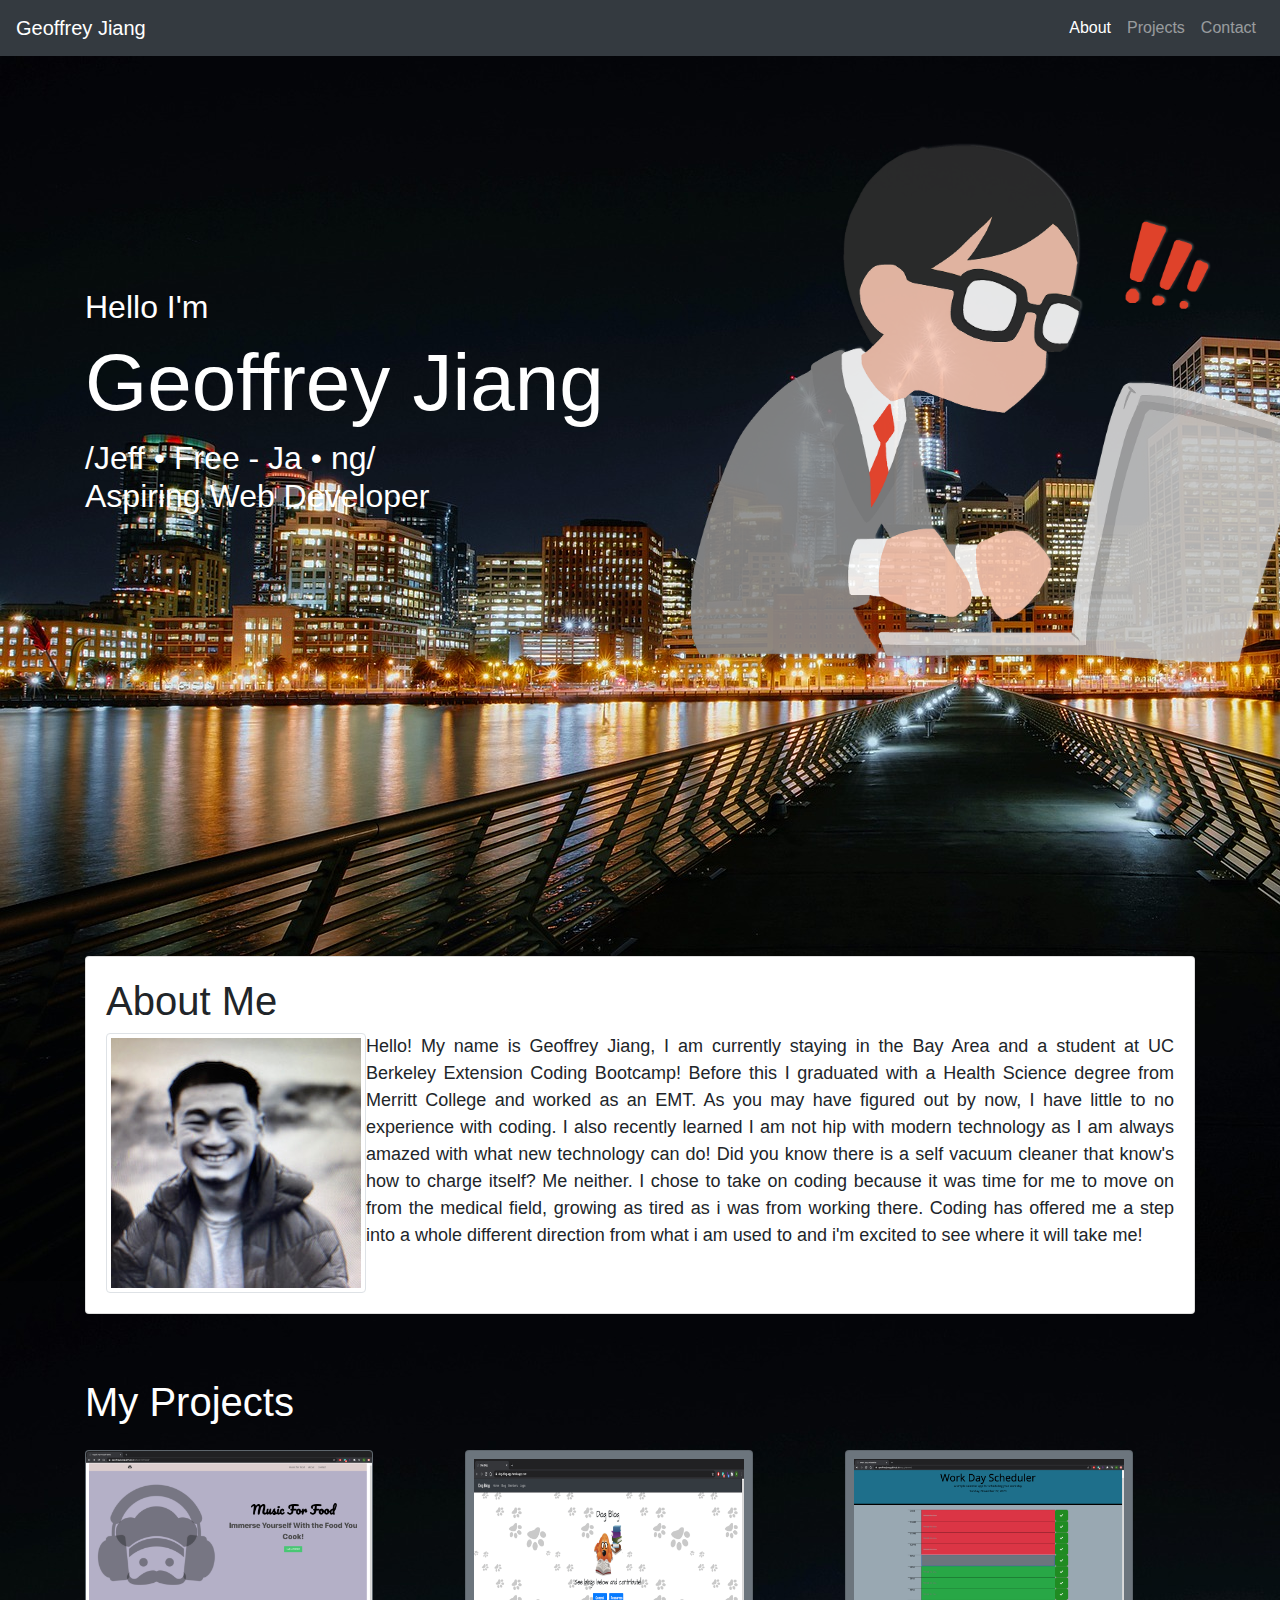
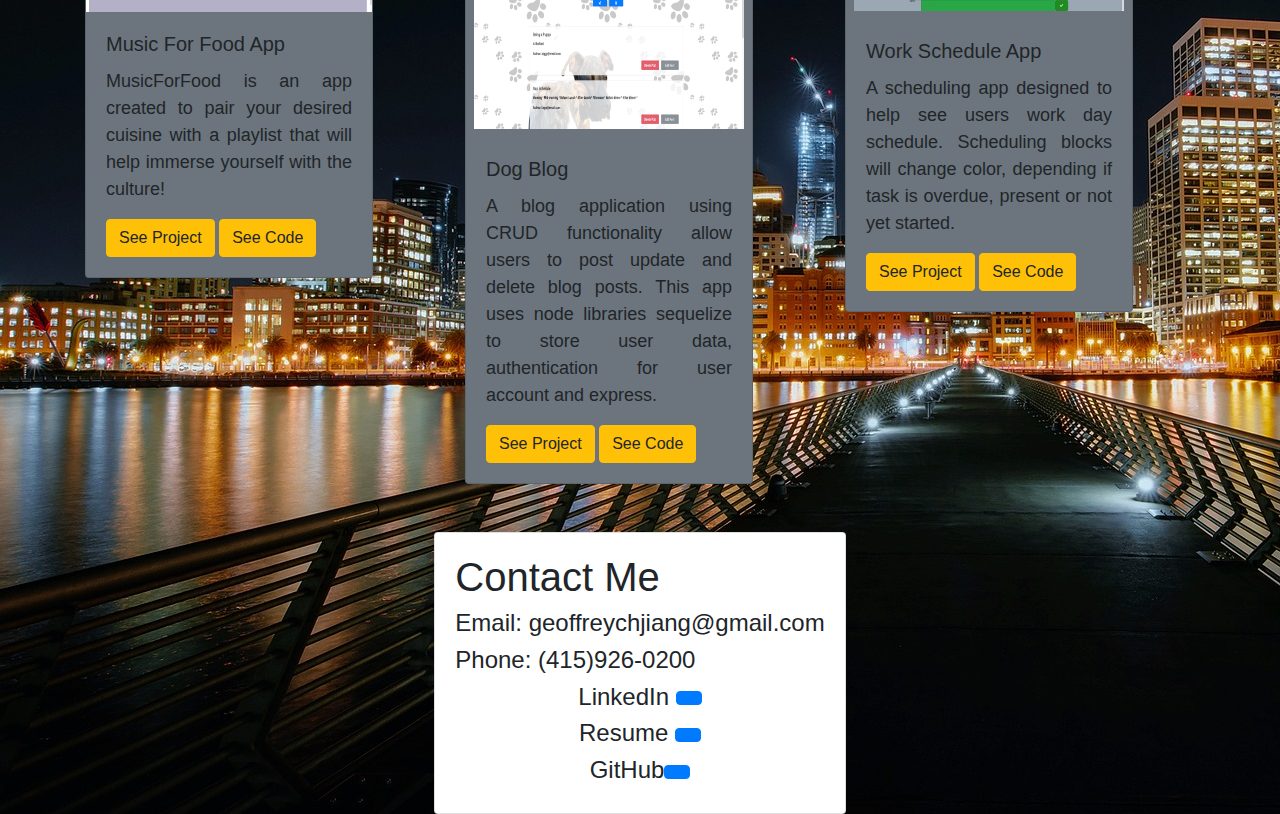
<file: index.html>
<!DOCTYPE html>
<html lang="en">
<head>
  <meta charset="UTF-8">
  <meta name="viewport" content="width=device-width, initial-scale=1.0">
  <link rel="stylesheet" href="https://stackpath.bootstrapcdn.com/bootstrap/4.5.2/css/bootstrap.min.css" integrity="sha384-JcKb8q3iqJ61gNV9KGb8thSsNjpSL0n8PARn9HuZOnIxN0hoP+VmmDGMN5t9UJ0Z" crossorigin="anonymous">
  <link rel="stylesheet" href="https://pro.fontawesome.com/releases/v5.10.0/css/all.css" integrity="sha384-AYmEC3Yw5cVb3ZcuHtOA93w35dYTsvhLPVnYs9eStHfGJvOvKxVfELGroGkvsg+p" crossorigin="anonymous"/>

  <link rel="stylesheet" href="assets/css/styles.css"/>
  <title>Geoffrey's Portolio</title>
</head>
<body>
  <nav class="navbar navbar-expand-lg navbar-dark bg-dark">
    <button class="navbar-toggler" type="button" data-toggle="collapse" data-target="#navbarToggler" aria-controls="navbarToggler" aria-expanded="false" aria-label="Toggle navigation">
      <span class="navbar-toggler-icon"></span>
    </button>
    <a class="navbar-brand" href="#">Geoffrey Jiang</a>
  
    <div class="collapse navbar-collapse" id="navbarToggler">
      <ul class="navbar-nav ml-auto text-right">
        <li class="nav-item active">
          <a class="nav-link" href="#about"> About</a>
        </li>
        <li class="nav-item">
          <a class="nav-link" href="#project">Projects</a>
        </li>
        <li class="nav-item">
          <a class="nav-link" href="#contact">Contact</a>
        </li>
      </ul>

    </div>
  </nav>

  <div class="container home-container">
    <div class="row home-row">
      <div class="col-md-6">
        <h2 class="text-white">Hello I'm</h2>
        <h1 class="text-white main-heading">Geoffrey Jiang</h1>
        <h2 class="text-white">/Jeff • Free - Ja • ng/ <br>Aspiring Web Developer</h2>
      </div>
      <div class="col-md-6">
        <img src="./assets/images/geosurprised_edit2.png" alt="cartoon boy">
      </div>
    </div>
  </div>  
  
  <div class="container d-flex justify-content-center">
    <div class="row">
        <div id="about" class="col-md-12">
            <div class="card">
                <div class="card-body">
                    <h1 class="title"> About Me</h1>
                    <img src="assets/images/me.jpeg" alt="Me" class="img-thumbnail">
                    <p> Hello! My name is Geoffrey Jiang, I am currently staying in the Bay Area and a student at UC Berkeley Extension Coding Bootcamp! Before this I graduated with a Health Science degree from Merritt College and worked as an EMT. As you may have figured out by now, I have little to no experience with coding. I also recently learned I am not hip with modern technology as I am always amazed with what new technology can do! Did you know there is a self vacuum cleaner that know's how to charge itself? Me neither. I chose to take on coding because it was time for me to move on from the medical field, growing as tired as i was from working there. Coding has offered me a step into a whole different direction from what i am used to and i'm excited to see where it will take me!</p>                    
                </div>
            </div>
        </div>  
    </div>
  </div>

  <div id="project" class="container mt-3 pt-5">
    <h1 class="text-white mb-3 pb-2">My Projects</h1>
    <div class="row">
      <div class="col-md-4 mb-5">
        <div class="card bg-secondary" style="width: 18rem;">
          <img class="card-img-top" src="assets/images/MusicForFood.png" alt="MusicForFood">
          <div class="card-body">
            <h5 class="card-title">Music For Food App</h5>
            <p class="card-text">MusicForFood is an app created to pair your desired cuisine with a playlist that will help immerse yourself with the culture!</p>
            <a href="https://geoffreyjiang.github.io/MusicForFood/" class="btn btn-warning">See Project</a>
            <a href="https://github.com/geoffreyjiang/MusicForFood" class="btn btn-warning">See Code</a>
          </div>
        </div>
      </div>
      <div class="col-md-4 mb-5">
        <div class="card bg-secondary" style="width: 18rem;">
          <img class="card-img-top p-2" src="assets/images/dogblog.png" alt="dogblogz">
          <div class="card-body">
            <h5 class="card-title">Dog Blog</h5>
            <p class="card-text">A blog application using CRUD functionality allow users to post update and delete blog posts. This app uses node libraries sequelize to store user data, authentication for user account and express.</p>
            <a href="https://dog-blog-app.herokuapp.com/" class="btn btn-warning">See Project</a>
            <a href="https://github.com/geoffreyjiang/dog_blog" class="btn btn-warning">See Code</a>
          </div>
        </div>
      </div>
      <div class="col-md-4 mb-5">
        <div class="card bg-secondary" style="width: 18rem;">
          <img class="card-img-top p-2" src="assets/images/schedule.png" alt="WorkScheduleApp">
          <div class="card-body">
            <h5 class="card-title">Work Schedule App</h5>
            <p class="card-text">A scheduling app designed to help see users work day schedule. Scheduling blocks will change color, depending if task is overdue, present or not yet started.</p>
            <a href="https://geoffreyjiang.github.io/day_planner/" class="btn btn-warning">See Project</a>
            <a href="https://github.com/geoffreyjiang/day_planner" class="btn btn-warning">See Code</a>

          </div>
        </div>
      </div>
    </div>

    <div class="container d-flex justify-content-center">
      <div class="row">
          <div id="contact" class="col-md-12">
              <div class="card">
                  <div class="card-body">
                      <h1 class="title"> Contact Me</h1>
                        <h4>Email: geoffreychjiang@gmail.com</h4>
                        <h4>Phone: (415)926-0200</h4>                     
                        <h4 class="text-center">LinkedIn <a href="https://www.linkedin.com/in/geoffrey-jiang-b076331b4/" class="btn btn-primary"><i class="fab fa-linkedin"></i></a></h4> 
                        <h4 class="text-center">Resume <a href="https://drive.google.com/file/d/1fjaLTLv6h2TDrS-2rDvu0uaUNpnsWOCF/view?usp=sharing" class="btn btn-primary"><i class="fas fa-file"></i></a></h4>
                        <h4 class="text-center">GitHub<a href="https://github.com/geoffreyjiang?tab=repositories" class="btn btn-primary"><i class="fab fa-github"></i></a></h4> 
                          
              </div>
          </div>  
      </div>
    </div>

  
  <script src="https://code.jquery.com/jquery-3.5.1.js" integrity="sha256-QWo7LDvxbWT2tbbQ97B53yJnYU3WhH/C8ycbRAkjPDc=" crossorigin="anonymous"></script>
  <script src="https://stackpath.bootstrapcdn.com/bootstrap/4.5.2/js/bootstrap.min.js" integrity="sha384-B4gt1jrGC7Jh4AgTPSdUtOBvfO8shuf57BaghqFfPlYxofvL8/KUEfYiJOMMV+rV" crossorigin="anonymous"></script>
</body>
</html>
</file>
<file: assets/css/styles.css>
body {
    background-image: url("../images/pier-14-1995036_1920.jpg");
    background-color: #464646;
  }
  

img{
    float: left;
}

p {
    text-align:justify;
    border-left: 300px;
    font-size: large;
    font-family: Verdana, Geneva, Tahoma, sans-serif;
}

footer {
    position: fixed;
    left: 0;
    bottom: 0px;
    width: 100%;
    height: 40px;
    background-color: grey;
    color: white;
    text-align: center;
}

.home-container {
    min-height:100vh;
    padding-top:5rem;
}

.home-row {
    display:flex;
    justify-content: center;
    align-items: center;
}

.home-row h1 {
    font-size:5rem;
}
.home-row img {
    width: auto;
    height: 60vh;
}

.card {
    align-items: center;
}
</file>
